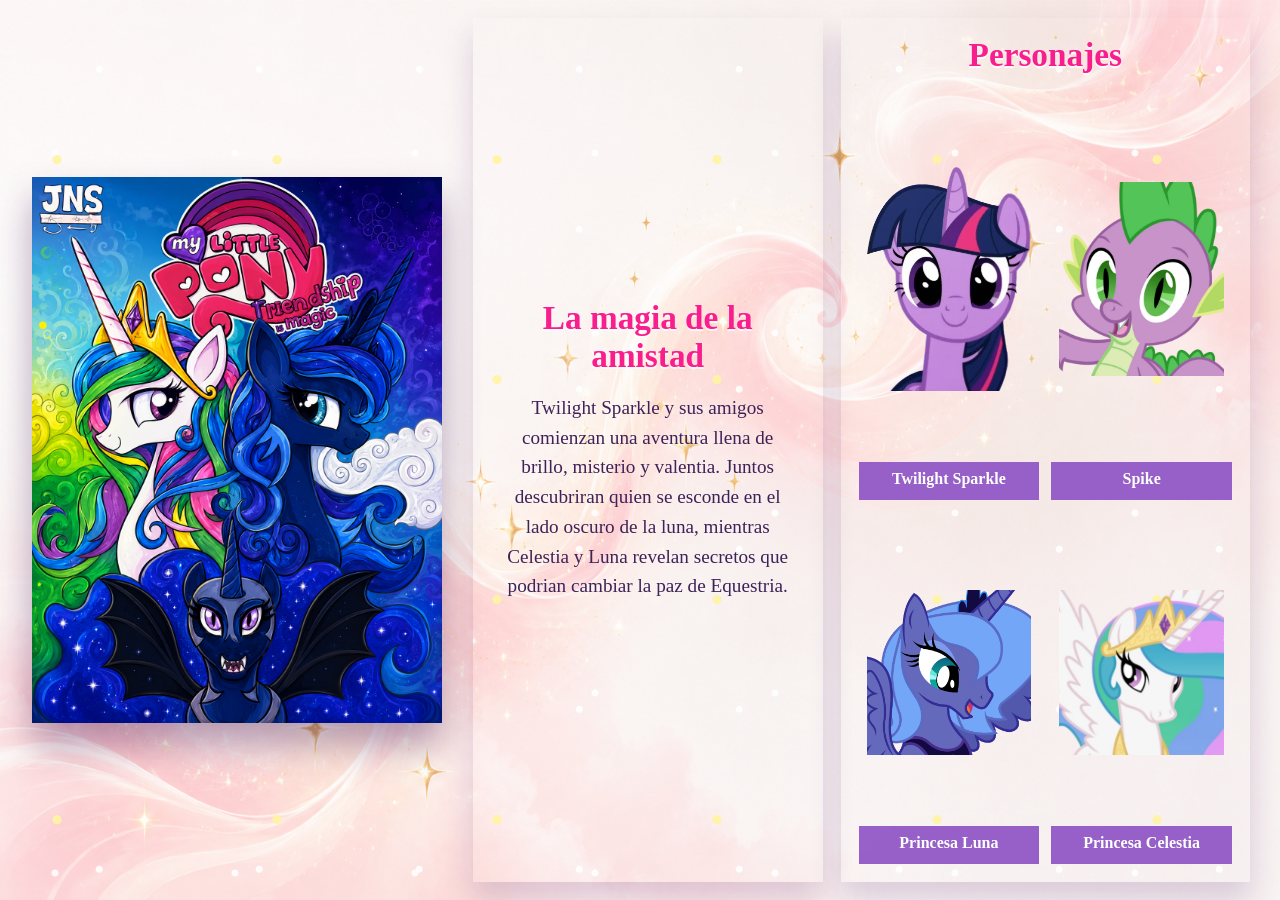
<file: cuerpo/index.html>
<!DOCTYPE html>
<html lang="es">
<head>
    <meta charset="UTF-8">
    <meta name="viewport" content="width=device-width, initial-scale=1.0">
    <title>My Little Pony - Inicio</title>
    <link rel="stylesheet" href="../estilos/templateStyles.css">
</head>
<body>
   
    <main>
        <section class="introSection">
            <div class="divImg">
                <a class="bookLink" href="front_page.html" aria-label="Abrir el cuento">
                    <img src="../imagenes/portadaMini.png" alt="Portada del cuento My Little Pony">
                   
                </a>
            </div>

            <div class="divText">
                
                <div class="divTextContent">
                    <div class="divTextLeft">
                        <h2>La magia de la amistad</h2>
                        <p>
                            Twilight Sparkle y sus amigos comienzan una aventura llena de brillo,
                            misterio y valentia. Juntos descubriran quien se esconde en el lado
                            oscuro de la luna, mientras Celestia y Luna revelan secretos que podrian
                            cambiar la paz de Equestria.
                        </p>
                        
                    </div>
                    <div class="divTextRight">
                        <h2 class="charactersTitle">Personajes</h2>
                        <div class="imageGrid">
                            <figure>
                                <img src="../imagenes/twilight.png" alt="Twilight Sparkle">
                                <figcaption>Twilight Sparkle</figcaption>
                            </figure>
                            <figure>
                                <img src="../imagenes/spiker.png" alt="Spike">
                                <figcaption>Spike</figcaption>
                            </figure>
                            <figure>
                                <img src="../imagenes/luna.png" alt="Princesa Luna">
                                <figcaption>Princesa Luna</figcaption>
                            </figure>
                            <figure>
                                <img src="../imagenes/celestia.png" alt="Princesa Celestia">
                                <figcaption>Princesa Celestia</figcaption>
                            </figure>
                        </div>
                    </div>
                </div>
            </div>
        </section>
    </main>
</body>
</html>
</file>
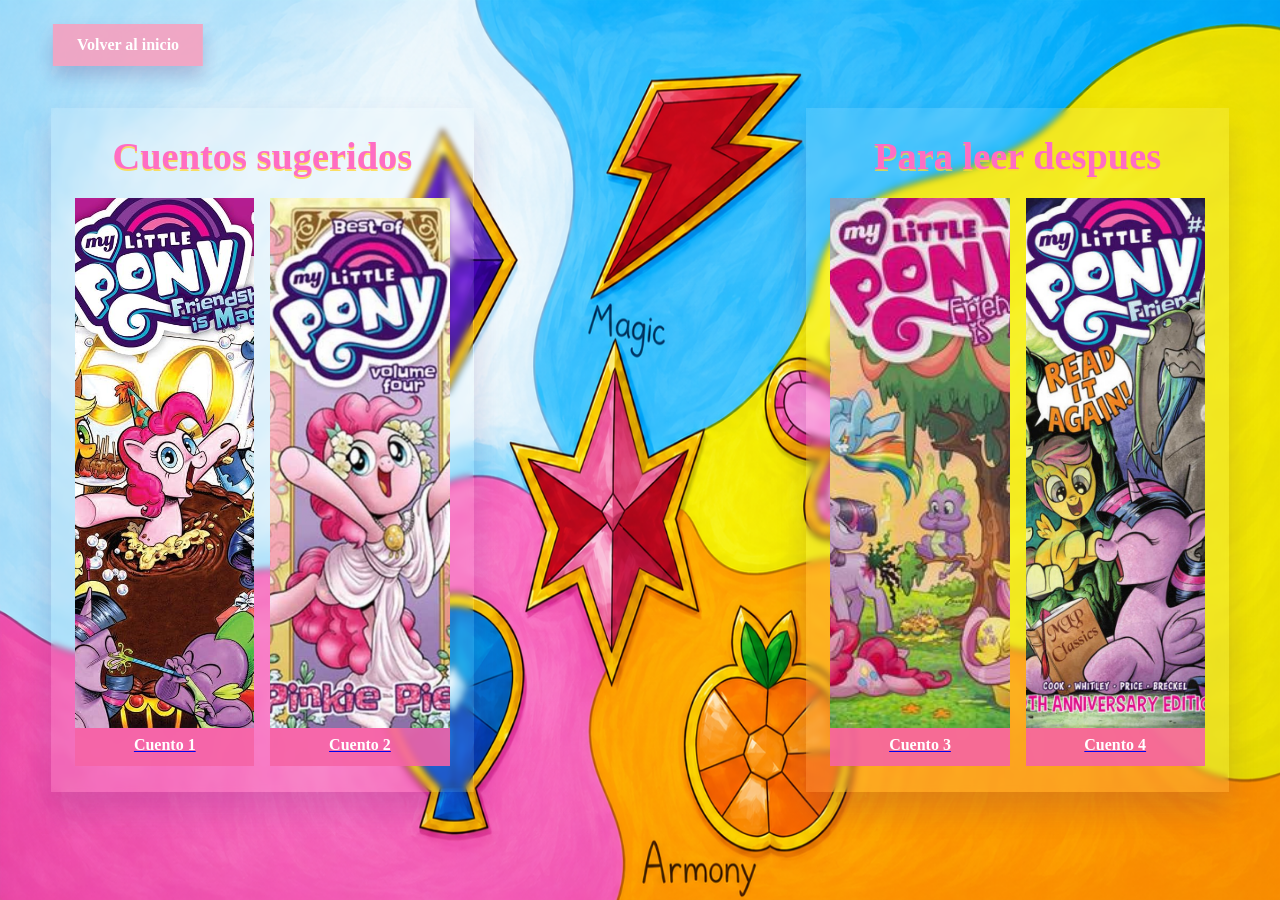
<file: cuerpo/back_page.html>
<!DOCTYPE html>
<html lang="es">
<head>
    <meta charset="UTF-8">
    <meta name="viewport" content="width=device-width, initial-scale=1.0">
    <title>My Little Pony - Contraportada</title>
    <link rel="stylesheet" href="../estilos/backPageStyles.css">
</head>
<body>
    
    <main>
        <img class="backCover" src="../imagenes/trasportada.png" alt="Contraportada del cuento">
        <a class="homeButton" href="index.html">Volver al inicio</a>

        <section class="suggestionsPanel leftPanel">
            <h1>Cuentos sugeridos</h1>
            <div class="suggestionGrid">
                <article>
                    <img src="../imagenes/cuento1.jpg" alt="Cuento sugerido 1">
                    
                    <a href="https://www.amazon.com/-/es/My-Little-Pony-Omnibus-4/dp/168405141X"><h2>Cuento 1 </h2></a>
                </article>
                <article>
                   
                    <img src="../imagenes/cuento2.jpg" alt="Cuento sugerido 2">
                     <a href="https://www.ebay.co.uk/p/24058556303"><h2>Cuento 2</h2></a>
                </article>
            </div>
        </section>

        <section class="suggestionsPanel rightPanel">
            <h1>Para leer despues</h1>
            <div class="suggestionGrid">
                <article>
                    <img src="../imagenes/cuento3.jpeg" alt="Cuento sugerido 3">
                    
                    <a href="https://www.goodreads.com/en/book/show/22129854-my-little-pony"><h2>Cuento 3</h2></a>
                </article>
                <article>
                    <img src="../imagenes/cuento4.jpg" alt="Cuento sugerido 4">
                    
                    <a href="https://www.tgjonesonline.co.uk/Product/Jeremy-Whitley/Best-of-My-Little-Pony-Vol-4-Pinkie-Pie/15745516"><h2>Cuento 4</h2></a>
                </article>
            </div>
        </section>
    </main>
</body>
</html>
</file>
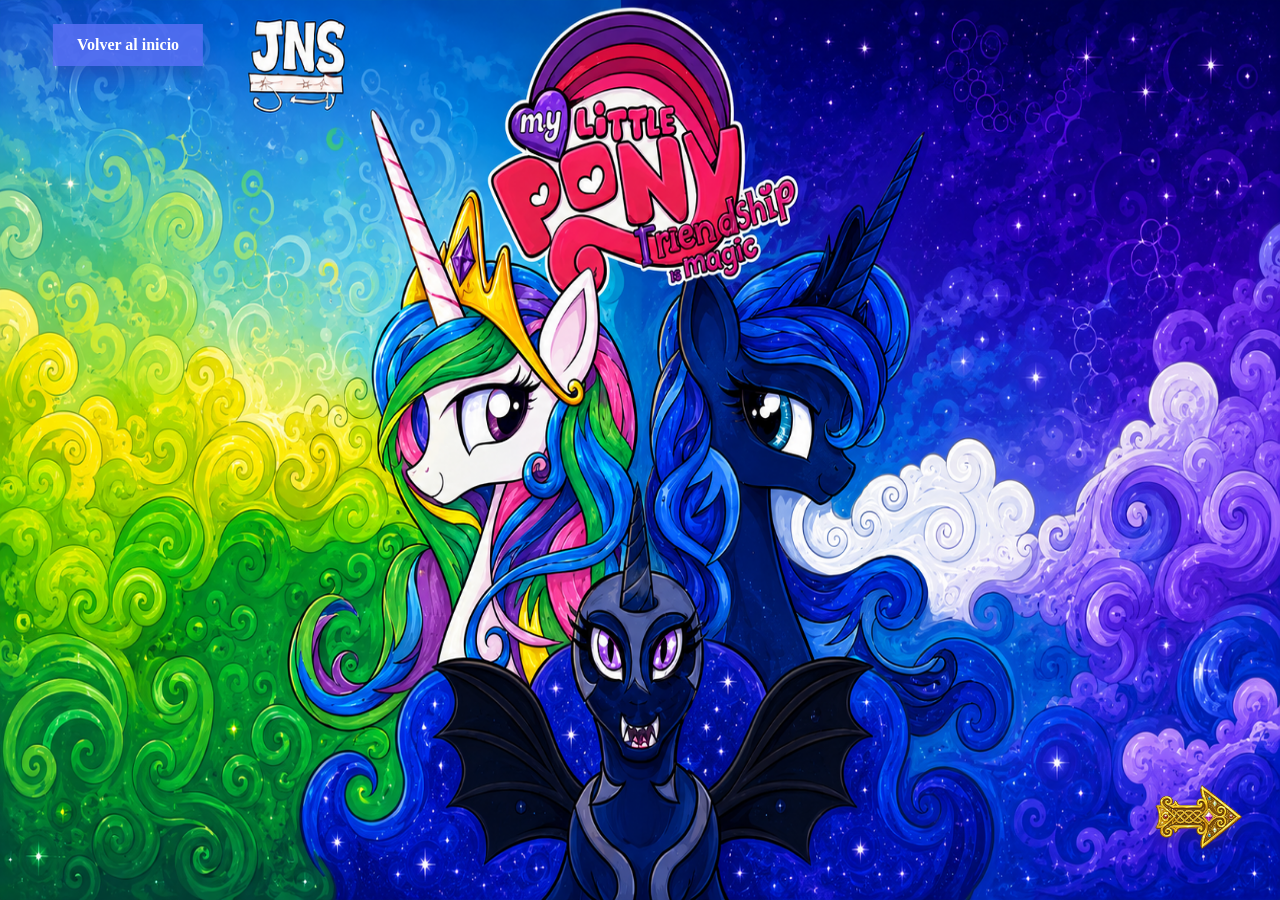
<file: cuerpo/front_page.html>
<!DOCTYPE html>
<html lang="es">
<head>
    <meta charset="UTF-8">
    <meta name="viewport" content="width=device-width, initial-scale=1.0">
    <title>My Little Pony - Portada</title>
    <link rel="stylesheet" href="../estilos/frontPageStyles.css">
</head>
<body class="coverBody">
   
    <main class="coverScene">
        <section class="fullCover" aria-label="Portada completa del cuento">
            <img src="../imagenes/portada.png" alt="Portada completa del cuento My Little Pony">
            <a class="homeButton" href="index.html">Volver al inicio</a>
            <a class="nextArrow" href="page1.html" aria-label="Siguiente pagina">
                <img src="../imagenes/flecha.png" alt="">
            </a>
        </section>
    </main>
</body>
</html>
</file>
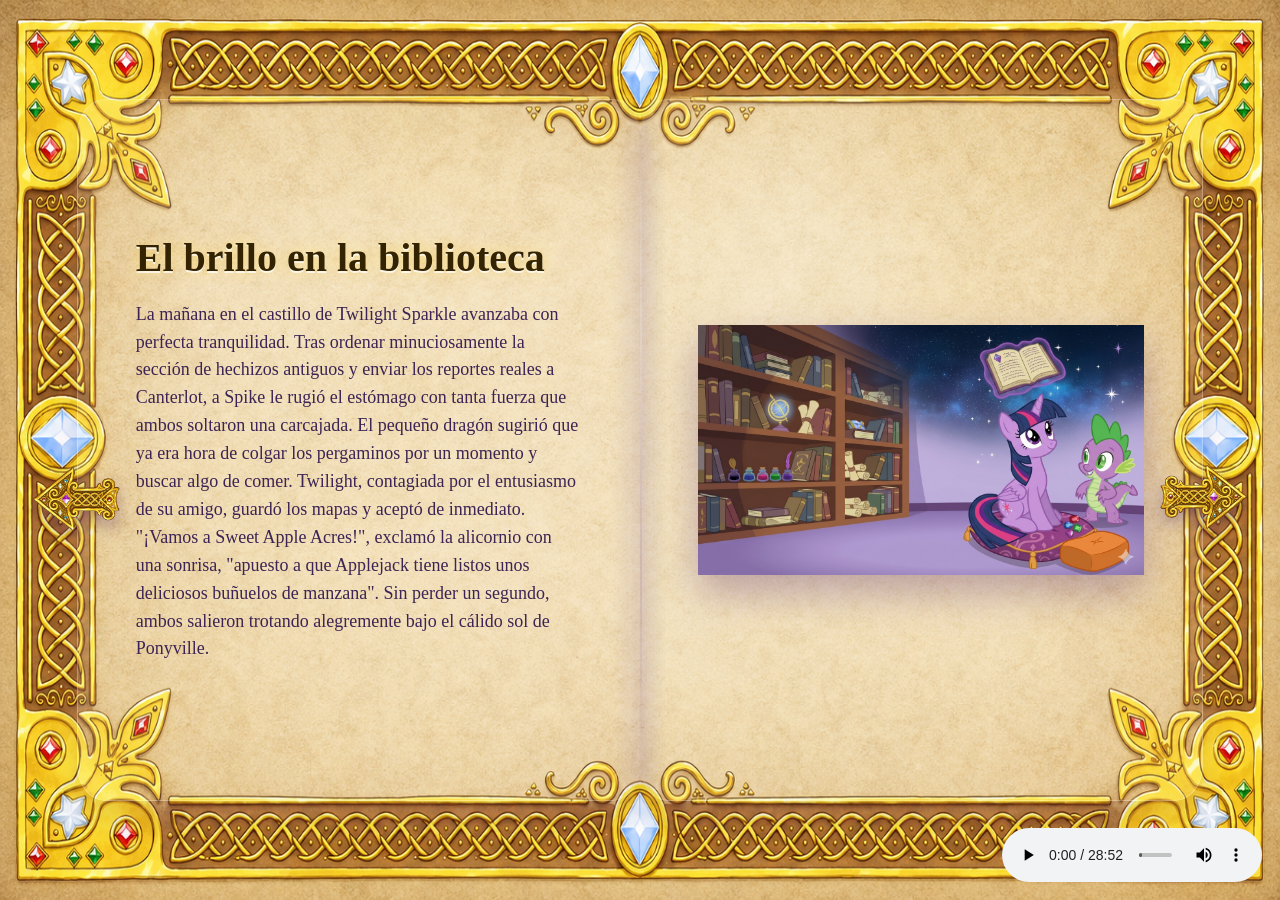
<file: cuerpo/page1.html>
<!DOCTYPE html>
<html lang="es">
<head>
    <meta charset="UTF-8">
    <meta name="viewport" content="width=device-width, initial-scale=1.0">
    <title>My Little Pony</title>
    <link rel="stylesheet" href="../estilos/frontPageStyles.css">
</head>
<body class="storyBody">
    <audio class="audioPlayer" src="../audio/musicaMlp.mp3" controls loop></audio>
    <main class="storyPage">
        <input class="pageState" type="radio" name="page" id="spread1" checked>
        <input class="pageState" type="radio" name="page" id="spread2">
        <input class="pageState" type="radio" name="page" id="spread3">
        <input class="pageState" type="radio" name="page" id="spread4">
        <input class="pageState" type="radio" name="page" id="spread5">
        <input class="pageState" type="radio" name="page" id="spread6">

        <section class="bookSpread spreadOne">
            <article class="bookLeaf leftLeaf">
                <div class="storyText">
                    <h1>El brillo en la biblioteca</h1>
                    <p>
                      La mañana en el castillo de Twilight Sparkle avanzaba con perfecta tranquilidad.
                       Tras ordenar minuciosamente la sección de hechizos antiguos y enviar los reportes
                        reales a Canterlot, a Spike le rugió el estómago con tanta fuerza que ambos soltaron
                         una carcajada. El pequeño dragón sugirió que ya era hora de colgar los pergaminos 
                         por un momento y buscar algo de comer. Twilight, contagiada por el entusiasmo de 
                         su amigo, guardó los mapas y aceptó de inmediato. "¡Vamos a Sweet Apple Acres!", 
                         exclamó la alicornio con una sonrisa,
                       "apuesto a que Applejack tiene listos unos deliciosos buñuelos de manzana". 
                       Sin perder un segundo, ambos salieron trotando alegremente bajo el cálido sol de Ponyville.
                    </p>
                   
                </div>
            </article>

            <article class="bookLeaf rightLeaf">
                <img src="../imagenes/spike3.png" alt="Spike sorprendido en la aventura">
            </article>
        </section>

        <section class="bookSpread spreadTwo">
            <article class="bookLeaf leftLeaf">
                <img src="../imagenes/applejack.png" alt="Princesa Luna mirando la noche">
            </article>

            <article class="bookLeaf rightLeaf">
                <div class="storyText">
                    <h1>Twilight visita a applejack</h1>
                    <p>
                      Al llegar a la granja, encontraron a Applejack pateando
                       con destreza un robusto manzano, haciendo caer las frutas 
                       maduras directamente en su canasta. La pony terrestre los
                        recibió con su típica calidez norteña, ofreciéndoles el almuerzo 
                        justo a tiempo. Mientras disfrutaban de las manzanas frescas, 
                        Twilight compartió una profunda reflexión sobre la poderosa magia
                         que las unía y lo mucho que extrañaba el lugar donde su destino 
                         comenzó. Spike intervino con la boca llena, recordando que el Árbol 
                         de la Amistad era el sitio ideal para reconectarse. Applejack se 
                         limpió las manos con orgullo, asintió con entusiasmo y
                       propuso reunir de inmediato al resto de las chicas para emprender ese importante viaje.
                    </p>
                  \
                </div>
            </article>
        </section>

        <section class="bookSpread spreadThree">
            <article class="bookLeaf leftLeaf">
                <div class="storyText">
                    <h1>El largo viaje por el pantano</h1>
                    <p>
                       El viaje resultó ser una verdadera travesía cuando
                        el grupo se adentró en un terreno pantanoso, cubierto por 
                        una densa y misteriosa neblina. Rarity caminaba de puntitas,
                         quejándose dramáticamente de cómo el lodo arruinaría la belleza 
                         de sus cascos, aunque admitía el toque estético del paisaje.
                          Por encima de ellas, Rainbow Dash volaba a baja altura disipando 
                          la niebla con sus alas y asegurando que un poco de barro no asustaba
                           a nadie. Fluttershy, un poco temerosa, avanzaba susurrándole palabras
                            de agradecimiento a una pequeña rana que las guiaba por el camino seguro. 
                            A pesar del cansancio y los obstáculos, 
                       las risas y el apoyo mutuo convirtieron la larga caminata en una aventura sumamente amena.
                    </p>
                    
                </div>
            </article>

            <article class="bookLeaf rightLeaf">
                <img src="../imagenes/appleyrarity.jpg" alt="Princesa Celestia">
            </article>
        </section>

        <section class="bookSpread spreadFour">
            <article class="bookLeaf leftLeaf">
                <img src="../imagenes2/arbol.png" alt="Twilight Sparkle">
            </article>

            <article class="bookLeaf rightLeaf">
                <div class="storyText">
                    <h1>El resplandor del Árbol de la Amistad</h1>
                    <p>
                       Finalmente, el grupo dejó atrás la maleza y entró en la
                        mística cueva, quedando completamente boquiabiertas ante
                         el espectáculo. Frente a ellas, el Árbol de la Amistad se
                          erguía imponente, destellando con una luz cristalina y multicolor
                          que disipaba cualquier rastro de oscuridad. Rarity suspiró conmovida
                           al ver cómo los grabados de sus cutie marks brillaban en el tronco 
                           como joyas perfectas. Rainbow Dash admitió sentir una energía electrizante
                            que le recordaba lo poderosas que eran al estar juntas. Twilight contempló
                             la estructura con reverencia, recordándoles a todas que ese árbol era el
                        corazón de Equestria y la prueba viviente de que su lazo era inquebrantable.
                    </p>
                  
                </div>
            </article>
        </section>
        
        <section class="bookSpread spreadFive">
            <article class="bookLeaf leftLeaf">
                <img src="../imagenes2/pelea.jpg" alt="Twilight Sparkle">
            </article>

            <article class="bookLeaf rightLeaf">
                <div class="storyText">
                    <h1>Las sombras regresan</h1>
                    <p>
                       De repente, la brillante atmósfera se congeló y una risa fría
                        y despiadada resonó en las paredes de la cueva mientras las
                         sombras cobraban vida. De la oscuridad emergió Nightmare Moon, con su imponente armadura oscura y una mirada cargada de malicia, burlándose de la "patética" amistad de las ponis. Twilight reaccionó al instante, ordenando a sus amigas ponerse en posición de batalla para proteger los valiosos elementos del árbol. Nightmare Moon lanzó violentos rayos oscuros intentando apoderarse del inmenso poder de los cristales para desatar su noche eterna. Sin embargo, las seis amigas se tomaron firmemente de los cascos, 
                       activando la magia del árbol y respondiendo con un destello cegador que desintegró la maldad.
                    </p>
                  
                </div>
            </article>
        </section>
        
        <section class="bookSpread spreadSix">
            <article class="bookLeaf leftLeaf">
                <img src="../imagenes2/celutwi.webp" alt="Twilight Sparkle">
            </article>

            <article class="bookLeaf rightLeaf">
                <div class="storyText">
                    <h1>El amanecer y la felicitación real</h1>
                    <p>
                      Con la derrota de la oscuridad, el cielo exterior se iluminó
                       con un resplandor dorado y las mismísimas Princesas Celestia 
                       y Luna descendieron con gracia majestuosa dentro de la cueva.
                        Celestia felicitó con orgullo a Twilight y a sus amigas, elogiando 
                        cómo su lazo indestructible había salvado el día una vez más. La 
                        Princesa Luna, conmovida y aliviada, les agradeció profundamente 
                        por mantener a raya los antiguos remanentes de su propio pasado oscuro.
                         Twilight, abrazando fuertemente a sus cinco amigas y a Spike, sonrió 
                         con lágrimas de felicidad en los ojos. Sabía perfectamente que, mientras 
                         se tuvieran las unas a las otras, la magia de la amistad siempre ganaría 
                         cualquier batalla.
                    </p>
                   
                </div>
            </article>
        </section>
  

        <nav class="storyNav" aria-label="Controles del libro">
            <a class="pageArrow prevPage controlOne" href="front_page.html" aria-label="Volver a portada">
                <img src="../imagenes/flecha.png" alt="">
            </a>
            <label class="pageArrow nextPage controlOne" for="spread2" aria-label="Siguiente pagina">
                <img src="../imagenes/flecha.png" alt="">
            </label>

            <label class="pageArrow prevPage controlTwo" for="spread1" aria-label="Pagina anterior">
                <img src="../imagenes/flecha.png" alt="">
            </label>
            <label class="pageArrow nextPage controlTwo" for="spread3" aria-label="Siguiente pagina">
                <img src="../imagenes/flecha.png" alt="">
            </label>

            <label class="pageArrow prevPage controlThree" for="spread2" aria-label="Pagina anterior">
                <img src="../imagenes/flecha.png" alt="">
            </label>
            <label class="pageArrow nextPage controlThree" for="spread4" aria-label="Siguiente pagina">
                <img src="../imagenes/flecha.png" alt="">
            </label>

            <label class="pageArrow prevPage controlFour" for="spread3" aria-label="Pagina anterior">
                <img src="../imagenes/flecha.png" alt="">
            </label>
            <label class="pageArrow nextPage controlFour" for="spread5" aria-label="Siguiente pagina">
                <img src="../imagenes/flecha.png" alt="">
            </label>

            <label class="pageArrow prevPage controlFive" for="spread4" aria-label="Pagina anterior">
                <img src="../imagenes/flecha.png" alt="">
            </label>
            <label class="pageArrow nextPage controlFive" for="spread6" aria-label="Siguiente pagina">
                <img src="../imagenes/flecha.png" alt="">
            </label>

            <label class="pageArrow prevPage controlSix" for="spread5" aria-label="Pagina anterior">
                <img src="../imagenes/flecha.png" alt="">
            </label>
            <a class="pageArrow nextPage controlSix" href="back_page.html" aria-label="Trasportada">
                <img src="../imagenes/flecha.png" alt="">
            </a>
            
        </nav>
    </main>
</body>
</html>
</file>
<file: estilos/templateStyles.css>
* {
    box-sizing: border-box;
    margin: 0;
    padding: 0;
}

html,
body {
    width: 100%;
    min-height: 100%;
}

body {
    min-height: 100vh;
    background-image:
        radial-gradient(circle at 12% 12%, rgba(255, 255, 255, 0.9) 0 3px, transparent 4px),
        radial-gradient(circle at 85% 18%, rgba(255, 244, 161, 0.9) 0 4px, transparent 5px),
        radial-gradient(circle at 25% 85%, rgba(255, 255, 255, 0.85) 0 3px, transparent 4px),
        url('../imagenes/back.png');
    background-size: 160px 160px, 220px 220px, 180px 180px, 100% 100%;
    background-position: center;
    background-repeat: repeat, repeat, repeat, no-repeat;
    font-family: "Century Schoolbook", Georgia, serif;
    display: flex;
    align-items: center;
    justify-content: center;
    padding: 18px;
    color: #4f2468;
}

.audioPlayer {
    position: fixed;
    right: 18px;
    bottom: 18px;
    z-index: 100;
    width: 260px;
}

main {
    width: min(1220px, 100%);
    min-height: calc(100vh - 36px);
    display: flex;
}

.introSection {
    width: 100%;
    display: flex;
    align-items: stretch;
    gap: 28px;
}

.divImg {
    flex: 0 0 34%;
    display: flex;
    align-items: center;
    justify-content: center;
    perspective: 1000px;
    border: 0;
    outline: 0;
    background: transparent;
    box-shadow: none;
}

.bookLink {
    width: min(100%, 410px);
    height: min(88vh, 650px);
    position: relative;
    display: block;
    text-decoration: none;
    transform-style: preserve-3d;
    animation: bookFloat 3.6s ease-in-out infinite;
    transition: transform 0.35s ease, filter 0.35s ease;
    border: 0;
    outline: 0;
    background: transparent;
    box-shadow: none;
}

.bookLink::after {
    content: "";
    position: absolute;
    inset: 0;
    background: linear-gradient(115deg, transparent 0%, transparent 38%, rgba(255, 255, 255, 0.65) 48%, transparent 58%, transparent 100%);
    opacity: 0;
    transform: translateX(-35%);
    transition: opacity 0.25s ease, transform 0.55s ease;
    pointer-events: none;
}

.bookLink img {
    width: 100%;
    height: 100%;
    object-fit: contain;
    display: block;
    border: 0;
    outline: 0;
    background: transparent;
    box-shadow: none;
    filter: drop-shadow(0 22px 18px rgba(64, 24, 88, 0.38));
    transform-origin: left center;
    transition: transform 0.45s ease, filter 0.45s ease;
}

.bookLink:focus,
.bookLink:focus-visible,
.bookLink:active {
    border: 0;
    outline: 0;
    background: transparent;
    box-shadow: none;
}

.bookLink:hover {
    animation-play-state: paused;
    transform: translateY(-28px) scale(1.04) rotateX(8deg) rotateZ(-2deg);
    filter: saturate(1.14);
}

.bookLink:hover img {
    transform: rotateY(-8deg);
    filter: drop-shadow(0 34px 24px rgba(64, 24, 88, 0.45));
}

.bookLink:hover::after {
    opacity: 1;
    transform: translateX(35%);
}

.divText {
    flex: 1;
    min-width: 0;
    display: flex;
    flex-direction: column;
    gap: 18px;
}



.divTextContent {
    flex: 1;
    min-height: 0;
    display: flex;
    gap: 18px;
}

.divTextLeft,
.divTextRight {
   
    
   
    box-shadow: 0 18px 28px rgba(83, 32, 110, 0.18);
}

.divTextLeft {
    flex: 0 0 45%;
    padding: 24px;
    display: flex;
    flex-direction: column;
    justify-content: center;
    gap: 18px;
}

.divTextLeft h2,
.charactersTitle {
    color: #f81e8e;
    font-size: clamp(1.5rem, 2.6vw, 2.2rem);
    text-align: center;
    text-shadow: 0 2px 0 rgba(255, 255, 255, 0.75);
}

.divTextLeft p {
    font-size: clamp(1rem, 1.5vw, 1.25rem);
    line-height: 1.55;
    color: #3e2258;
    text-align: center;
}

.divTextRight {
    flex: 1;
    padding: 18px;
    display: flex;
    flex-direction: column;
    gap: 14px;
}

.imageGrid {
    flex: 1;
    min-height: 0;
    display: grid;
    grid-template-columns: repeat(2, minmax(0, 1fr));
    gap: 12px;
}

.imageGrid figure {
    min-height: 0;
    overflow: hidden;
    display: flex;
    flex-direction: column;
    align-items: center;
    justify-content: space-between;
    transition: transform 0.25s ease, box-shadow 0.25s ease;
}

.imageGrid figure:hover {
    transform: translateY(-7px) scale(1.03);
    box-shadow: 0 14px 20px rgba(242, 37, 112, 0.366);
}

.imageGrid img {
    width: 100%;
    min-height: 0;
    height: calc(100% - 38px);
    object-fit: contain;
    padding: 8px 8px 0;
}

figcaption {
    width: 100%;
    min-height: 38px;
    padding: 8px 5px;
    background: rgba(138, 77, 196, 0.88);
    color: #fff;
    font-size: clamp(0.82rem, 1.4vw, 1rem);
    font-weight: bold;
    text-align: center;
}

@keyframes bookFloat {
    0%,
    100% {
        transform: translateY(0) rotateZ(-1deg);
    }

    50% {
        transform: translateY(-12px) rotateZ(1deg);
    }
}

@media (max-width: 850px) {
    body {
        overflow: auto;
    }

    main {
        min-height: auto;
    }

    .introSection,
    .divTextContent {
        flex-direction: column;
    }

    .divImg,
    .divTextLeft {
        flex-basis: auto;
    }

    .bookLink {
        height: 58vh;
    }

    .imageGrid {
        min-height: 560px;
    }
}
</file>
<file: estilos/backPageStyles.css>
* {
    box-sizing: border-box;
    margin: 0;
    padding: 0;
}

html,
body {
    width: 100%;
    height: 100%;
    overflow: hidden;
}

.audioPlayer {
    position: fixed;
    right: 18px;
    bottom: 18px;
    z-index: 100;
    width: 260px;
}

main {
    width: 100%;
    height: 100%;
    position: relative;
    overflow: hidden;
}

.backCover {
    width: 100%;
    height: 100%;
    object-fit: fill;
    display: block;
}

.homeButton {
    position: absolute;
    top: 24px;
    left: 10%;
    transform: translateX(-50%);
    padding: 12px 24px;
    background: rgba(247, 159, 190, 0.88);
    color: #fff;
    font-family: "Century Schoolbook", Georgia, serif;
    font-weight: bold;
    text-decoration: none;
    box-shadow: 0 10px 18px rgba(83, 32, 110, 0.22);
    transition: transform 0.25s ease, box-shadow 0.25s ease;
    z-index: 3;
}

.homeButton:hover {
    transform: translateX(-50%) scale(1.05);
    box-shadow: 0 14px 22px rgba(83, 32, 110, 0.32);
}

.suggestionsPanel {
    position: absolute;
    top: 50%;
    width: 33%;
    height: 76%;
    padding: 26px 24px;
    transform: translateY(-50%);
    background: rgba(255, 255, 255, 0.12);
    box-shadow: 0 18px 28px rgba(83, 32, 110, 0.18);
    backdrop-filter: blur(3px);
    display: flex;
    flex-direction: column;
    gap: 20px;
}

.leftPanel {
    left: 4%;
}

.rightPanel {
    right: 4%;
}

.suggestionsPanel h1 {
    color: #ff6dc4;
    font-family: "Century Schoolbook", Georgia, serif;
    font-size: clamp(1.8rem, 3vw, 3rem);
    text-align: center;
    text-shadow: 0 2px 0 rgba(255, 214, 49, 0.75);
}

.suggestionGrid {
    flex: 1;
    display: grid;
    grid-template-columns: 1fr 1fr;
    gap: 16px;
}

.suggestionGrid article {
    min-height: 0;
    display: flex;
    flex-direction: column;
    justify-content: space-between;
    overflow: hidden;
    transition: transform 0.25s ease, box-shadow 0.25s ease;
}

.suggestionGrid article:hover {
    transform: translateY(-7px) scale(1.03);
    box-shadow: 0 14px 20px rgba(242, 37, 112, 0.36);
}

.suggestionGrid img {
    width: 100%;
    height: calc(100% - 38px);
    flex: 1;
    min-height: 0;
    object-fit: cover;
    display: block;
}

.suggestionGrid h2 {
    min-height: 38px;
    padding: 8px 5px;
    background: rgba(245, 100, 165, 0.88);
    color: #fff;
    font-family: "Century Schoolbook", Georgia, serif;
    font-size: clamp(0.82rem, 1.3vw, 1rem);
    text-align: center;
}

@media (max-width: 900px) {
    .suggestionsPanel {
        width: 42%;
        height: 70%;
        padding: 18px 14px;
    }

    .leftPanel {
        left: 2%;
    }

    .rightPanel {
        right: 2%;
    }
}
</file>
<file: estilos/frontPageStyles.css>
* {
    box-sizing: border-box;
    margin: 0;
    padding: 0;
}

html,
body {
    width: 100%;
    height: 100%;
}

body {
    overflow: hidden;
    font-family: "Century Schoolbook", Georgia, serif;
    color: #3d2454;
}

.audioPlayer {
    position: fixed;
    right: 18px;
    bottom: 18px;
    z-index: 100;
    width: 260px;
}

a {
    color: inherit;
    text-decoration: none;
}

.coverScene,
.storyPage {
    width: 100vw;
    height: 100vh;
}

.coverBody {
    background: #f8d9ec;
}

.fullCover {
    width: 100%;
    height: 100%;
    position: relative;
}

.fullCover img {
    width: 100%;
    height: 100%;
    object-fit: fill;
    display: block;
}

.homeButton {
    position: absolute;
    top: 24px;
    left: 10%;
    z-index: 3;
    transform: translateX(-50%);
    padding: 12px 24px;
    background: rgba(86, 110, 242, 0.88);
    color: #fff;
    font-weight: bold;
    box-shadow: 0 10px 18px rgba(83, 32, 110, 0.22);
    transition: transform 0.25s ease, box-shadow 0.25s ease;
}

.homeButton:hover {
    transform: translateX(-50%) scale(1.05);
    box-shadow: 0 14px 22px rgba(83, 32, 110, 0.32);
}

.nextArrow,
.pageArrow {
    width: 96px;
    height: 96px;
    border: 0;
    background: transparent;
    cursor: pointer;
    filter: drop-shadow(0 8px 8px rgba(73, 33, 105, 0.35));
    transition: transform 0.22s ease, filter 0.22s ease;
}

.nextArrow {
    position: fixed;
    right: 34px;
    bottom: 34px;
}

.nextArrow img,
.pageArrow img {
    width: 100%;
    height: 100%;
    object-fit: contain;
    display: block;
}

.nextArrow:hover,
.pageArrow:hover {
    transform: scale(1.1);
    filter: brightness(1.12) drop-shadow(0 10px 10px rgba(73, 33, 105, 0.35));
}

.storyBody {
    background: #f8d9ec;
}

.storyPage {
    position: relative;
    display: flex;
    align-items: center;
    justify-content: center;
    overflow: hidden;
    perspective: 1900px;
    background-image: url('../imagenes/fondoLibro.png');
    background-size: 100% 100%;
    background-position: center;
    background-repeat: no-repeat;
}

.pageState {
    position: absolute;
    opacity: 0;
    pointer-events: none;
}

.bookSpread {
    width: 88vw;
    height: 78vh;
    position: absolute;
    display: grid;
    grid-template-columns: 1fr 1fr;
    perspective: 1900px;
    transform-style: preserve-3d;
    opacity: 0;
    pointer-events: none;
    transition: opacity 0.35s ease;
}

.bookSpread::after {
    content: "";
    position: absolute;
    top: 3%;
    bottom: 3%;
    left: 50%;
    width: 2px;
    z-index: 8;
    background: linear-gradient(180deg, transparent, rgba(255, 255, 255, 0.18), rgba(112, 62, 139, 0.12), transparent);
    pointer-events: none;
}

.bookLeaf {
    position: relative;
    min-width: 0;
    padding: 54px 58px;
    display: flex;
    align-items: center;
    justify-content: center;
    overflow: hidden;
    border: 1px solid rgba(255, 255, 255, 0.28);
    border-radius: 5%;
    background:
        linear-gradient(115deg, rgba(255, 255, 255, 0.05), rgba(255, 255, 255, 0.02) 45%, rgba(255, 236, 249, 0.05)),
        rgba(255, 255, 255, 0.05);
    box-shadow:
        inset 0 0 24px rgba(255, 255, 255, 0.08),
        0 18px 34px rgba(72, 31, 112, 0.12);
    backdrop-filter: blur(2px) saturate(1.15);
    transform-style: preserve-3d;
    transition: transform 0.85s ease-in-out, filter 0.85s ease-in-out, box-shadow 0.85s ease-in-out;
}

.bookLeaf::before {
    content: "";
    position: absolute;
    inset: 0;
    background:
        linear-gradient(105deg, transparent 0%, rgba(255, 255, 255, 0.05) 24%, transparent 48%),
        radial-gradient(circle at 22% 18%, rgba(255, 255, 255, 0.05), transparent 30%);
    pointer-events: none;
    animation: leafShimmer 4s ease-in-out infinite;
}

.leftLeaf {
    border-right: 0;
    transform-origin: right center;
}

.rightLeaf {
    border-left: 0;
    transform-origin: left center;
}

.leftLeaf::after,
.rightLeaf::after {
    content: "";
    position: absolute;
    top: 0;
    bottom: 0;
    width: 28px;
    pointer-events: none;
}

.leftLeaf::after {
    right: 0;
    background: linear-gradient(90deg, transparent, rgba(76, 39, 112, 0.06));
}

.rightLeaf::after {
    left: 0;
    background: linear-gradient(90deg, rgba(76, 39, 112, 0.06), transparent);
}

.storyText,
.bookLeaf > img {
    position: relative;
    z-index: 2;
}

.storyText {
    max-width: 640px;
    display: flex;
    flex-direction: column;
    gap: 22px;
}

.storyText h1 {
    font-size: 40px;
    line-height: 1.05;
    color: #332300;
    text-shadow: 0 2px 0 rgba(255, 255, 255, 0.72), 0 0 14px rgba(255, 216, 82, 0.55);
}

.storyText p {
    font-size: 18px;
    line-height: 1.55;
    
}

.bookLeaf img {
    width: 100%;
    height: 100%;
    max-height: 76vh;
    object-fit: contain;
    border: 0;
    background: transparent;
    filter: drop-shadow(0 18px 20px rgba(70, 29, 107, 0.32));
}

.storyNav {
    position: fixed;
    inset: 50% 0 auto 0;
    z-index: 20;
    pointer-events: none;
    transform: translateY(-50%);
}

.pageArrow {
    position: absolute;
    display: none;
    pointer-events: auto;
}

.prevPage {
    left: calc(6vw - 48px);
}

.nextPage {
    right: calc(6vw - 48px);
}

.prevPage img {
    transform: rotate(180deg);
}

#spread1:checked ~ .spreadOne,
#spread2:checked ~ .spreadTwo,
#spread3:checked ~ .spreadThree,
#spread4:checked ~ .spreadFour,
#spread5:checked ~ .spreadFive,
#spread6:checked ~ .spreadSix {
    opacity: 1;
    pointer-events: auto;
    z-index: 5;
}

#spread1:checked ~ .storyNav .controlOne,
#spread2:checked ~ .storyNav .controlTwo,
#spread3:checked ~ .storyNav .controlThree,
#spread4:checked ~ .storyNav .controlFour,
#spread5:checked ~ .storyNav .controlFive,
#spread6:checked ~ .storyNav .controlSix {
    display: block;
}

#spread1:checked ~ .spreadOne,
#spread2:checked ~ .spreadTwo,
#spread3:checked ~ .spreadThree,
#spread4:checked ~ .spreadFour,
#spread5:checked ~ .spreadFive,
#spread6:checked ~ .spreadSix {
    animation: bookArrive 0.7s ease both;
}

#spread2:checked ~ .spreadOne .rightLeaf,
#spread3:checked ~ .spreadTwo .rightLeaf,
#spread4:checked ~ .spreadThree .rightLeaf,
#spread5:checked ~ .spreadFour .rightLeaf,
#spread6:checked ~ .spreadFive .rightLeaf {
    transform: rotateY(-158deg) skewY(-1deg);
    filter: brightness(1.12);
    box-shadow: -26px 18px 34px rgba(72, 31, 112, 0.18);
}

#spread1:checked ~ .spreadTwo .leftLeaf,
#spread2:checked ~ .spreadThree .leftLeaf,
#spread3:checked ~ .spreadFour .leftLeaf,
#spread4:checked ~ .spreadFive .leftLeaf,
#spread5:checked ~ .spreadSix .leftLeaf {
    transform: rotateY(158deg) skewY(1deg);
    filter: brightness(1.12);
    box-shadow: 26px 18px 34px rgba(72, 31, 112, 0.18);
}

.storyPage:has(.controlOne.nextPage:hover) .spreadOne .rightLeaf,
.storyPage:has(.controlTwo.nextPage:hover) .spreadTwo .rightLeaf,
.storyPage:has(.controlThree.nextPage:hover) .spreadThree .rightLeaf,
.storyPage:has(.controlFour.nextPage:hover) .spreadFour .rightLeaf,
.storyPage:has(.controlFive.nextPage:hover) .spreadFive .rightLeaf {
    transform: rotateY(-10deg);
    filter: brightness(1.08);
}

.storyPage:has(.controlTwo.prevPage:hover) .spreadTwo .leftLeaf,
.storyPage:has(.controlThree.prevPage:hover) .spreadThree .leftLeaf,
.storyPage:has(.controlFour.prevPage:hover) .spreadFour .leftLeaf,
.storyPage:has(.controlFive.prevPage:hover) .spreadFive .leftLeaf,
.storyPage:has(.controlSix.prevPage:hover) .spreadSix .leftLeaf {
    transform: rotateY(10deg);
    filter: brightness(1.08);
}

.storyNav .pageArrow:active {
    transform: scale(0.94);
}

#spread2:checked ~ .spreadOne,
#spread3:checked ~ .spreadTwo,
#spread4:checked ~ .spreadThree,
#spread5:checked ~ .spreadFour,
#spread6:checked ~ .spreadFive {
    opacity: 1;
    pointer-events: none;
    z-index: 6;
    animation: oldSpreadFade 0.9s ease forwards;
}

#spread2:checked ~ .spreadOne .leftLeaf,
#spread3:checked ~ .spreadTwo .leftLeaf,
#spread4:checked ~ .spreadThree .leftLeaf,
#spread5:checked ~ .spreadFour .leftLeaf,
#spread6:checked ~ .spreadFive .leftLeaf {
    opacity: 0;
}

.storyPage:has(.controlOne.nextPage:active) .spreadOne .rightLeaf,
.storyPage:has(.controlTwo.nextPage:active) .spreadTwo .rightLeaf,
.storyPage:has(.controlThree.nextPage:active) .spreadThree .rightLeaf,
.storyPage:has(.controlFour.nextPage:active) .spreadFour .rightLeaf,
.storyPage:has(.controlFive.nextPage:active) .spreadFive .rightLeaf {
    transform: rotateY(-158deg) skewY(-1deg);
    filter: brightness(1.12);
}

.storyPage:has(.controlTwo.prevPage:active) .spreadTwo .leftLeaf,
.storyPage:has(.controlThree.prevPage:active) .spreadThree .leftLeaf,
.storyPage:has(.controlFour.prevPage:active) .spreadFour .leftLeaf,
.storyPage:has(.controlFive.prevPage:active) .spreadFive .leftLeaf,
.storyPage:has(.controlSix.prevPage:active) .spreadSix .leftLeaf {
    transform: rotateY(158deg) skewY(1deg);
    filter: brightness(1.12);
}

@keyframes bookArrive {
    0% {
        opacity: 0.35;
        transform: rotateX(4deg) scale(0.96);
        filter: brightness(1.12);
    }

    100% {
        opacity: 1;
        transform: rotateX(0deg) scale(1);
        filter: brightness(1);
    }
}

@keyframes oldSpreadFade {
    0%,
    72% {
        opacity: 1;
    }

    100% {
        opacity: 0;
    }
}

@keyframes leafShimmer {
    0%,
    100% {
        opacity: 0.55;
        transform: translateX(-8%);
    }

    50% {
        opacity: 1;
        transform: translateX(8%);
    }
}

@media (max-width: 780px) {
    body {
        overflow: auto;
    }

    .storyPage {
        height: auto;
        min-height: 100vh;
        padding: 0;
    }

    .bookSpread {
        width: 90vw;
        height: auto;
        min-height: 100vh;
        grid-template-columns: 1fr;
        gap: 20px;
    }

    .bookLeaf {
        min-height: 48vh;
        padding: 82px 28px 34px;
        border: 1px solid rgba(255, 255, 255, 0.28);
        transform-origin: center center;
    }

    .bookSpread::after {
        display: none;
    }

    .nextArrow,
    .pageArrow {
        width: 72px;
        height: 72px;
    }

    .nextArrow {
        right: 20px;
        bottom: 20px;
    }

    .prevPage {
        left: calc(5vw - 36px);
    }

    .nextPage {
        right: calc(5vw - 36px);
    }
}
</file>
